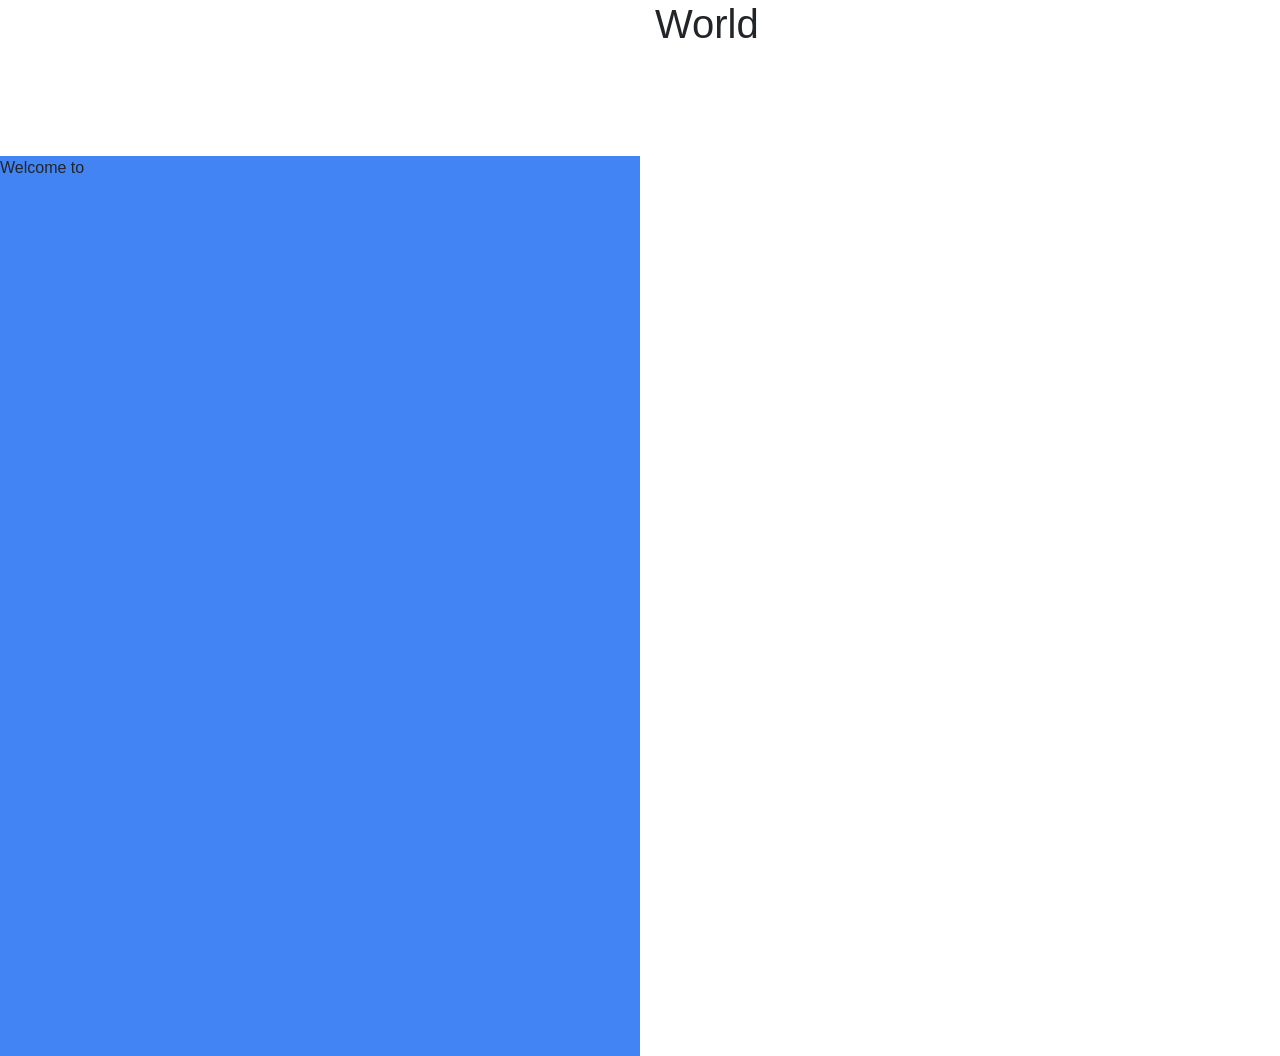
<file: Bootstrap.html>
<!DOCTYPE html>
<html>
    <head>
        <link rel="stylesheet" href="Bootstrap.css">
         <link rel="stylesheet" href="https://cdn.jsdelivr.net/npm/bootstrap@4.4.1/dist/css/bootstrap.min.css" integrity="sha384-Vkoo8x4CGsO3+Hhxv8T/Q5PaXtkKtu6ug5TOeNV6gBiFeWPGFN9MuhOf23Q9Ifjh" crossorigin="anonymous">
    </head>

    <body>
        <div class="row">

            <div class="col-6 leftwrap">
                <label>Welcome to</label>
            </div>

             <div class="col-6">
                <h1>World</h1>
            </div>


        </div>
    </body>
</html>
</file>
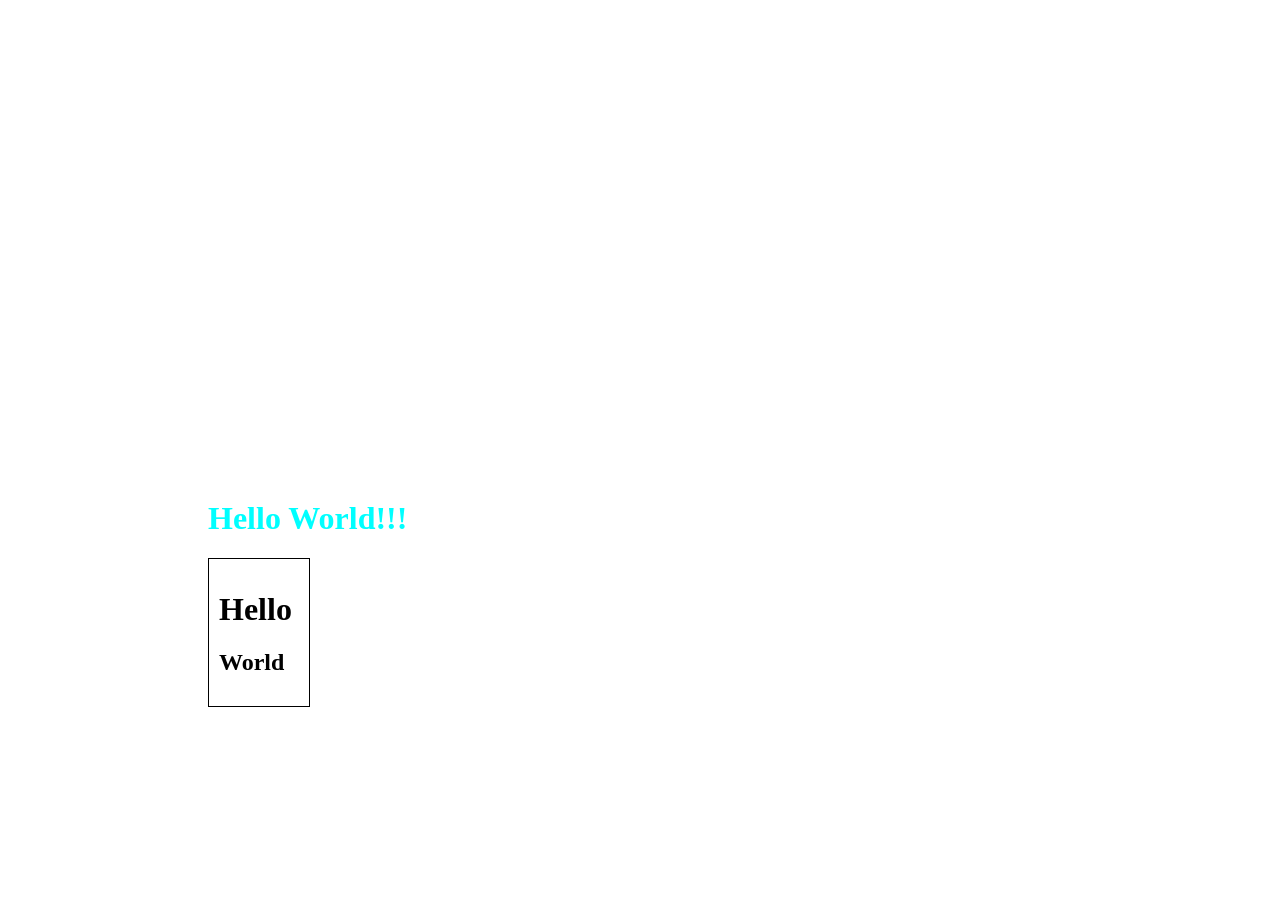
<file: Dashboard.html>
<!DOCTYPE html>
<html>
    <head>
        <title>My webpage</title>
        <link rel="stylesheet" href="Dashboard.css">
    </head>

    <body>
        <h1 class="hlo">Hello World!!!</h1>

        <div class="wraps">
            <h1>Hello</h1> 
            <h2>World</h2>
        </div>
    </body>
</html>
</file>
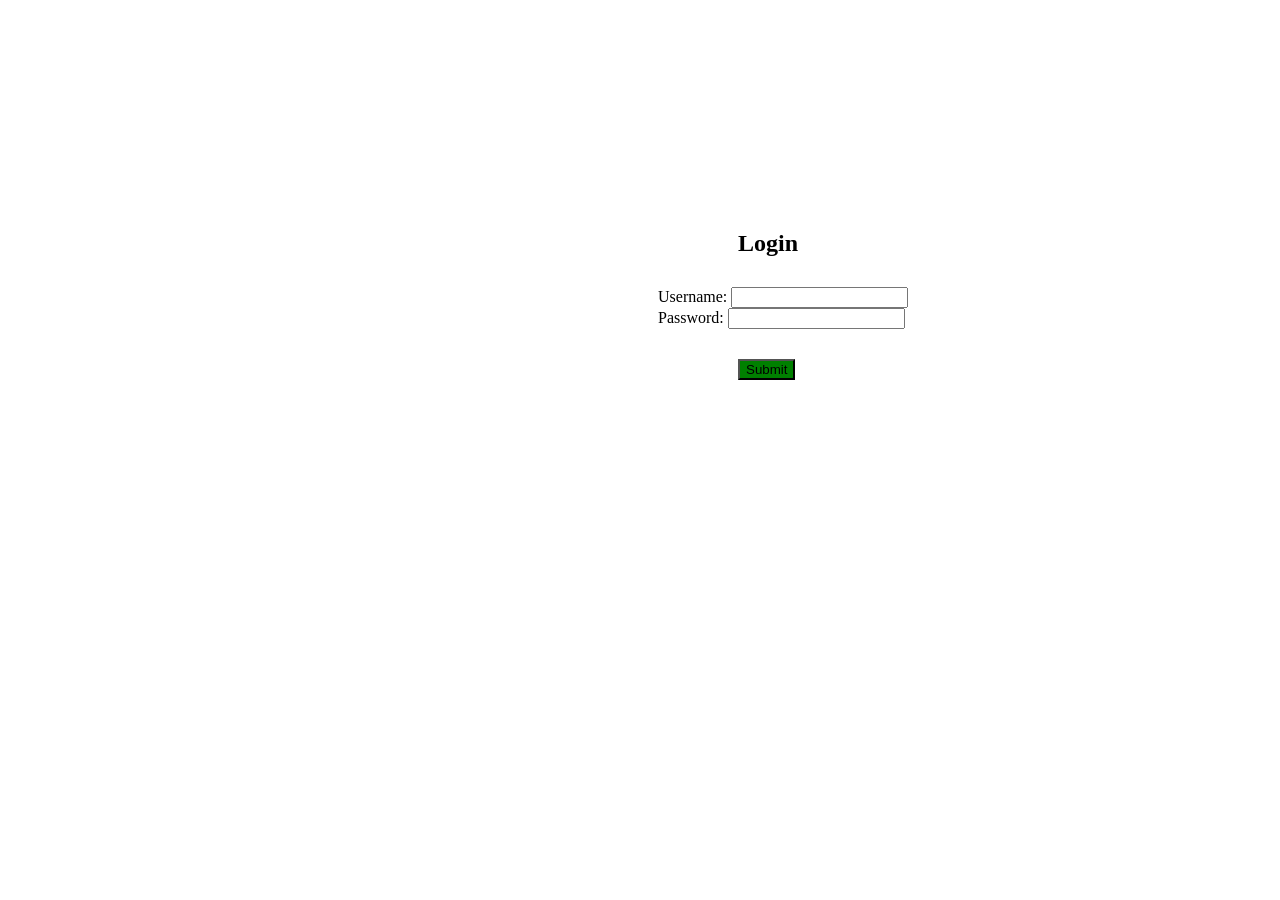
<file: Firstlogin.html>
<!DOCTYPE html>
<html>
    <head>
        <link rel="stylesheet" href="Firstlogin.css">
    </head>

    <body>
         <h2 class="hlo">Login</h2>
        <div class ="world">
            <label>Username: <input type="text"></label><br/>
         <label>Password: <input type="password"></label><br/>
        </div>
        <button class="but">Submit</button>
    </body>
</html>
</file>
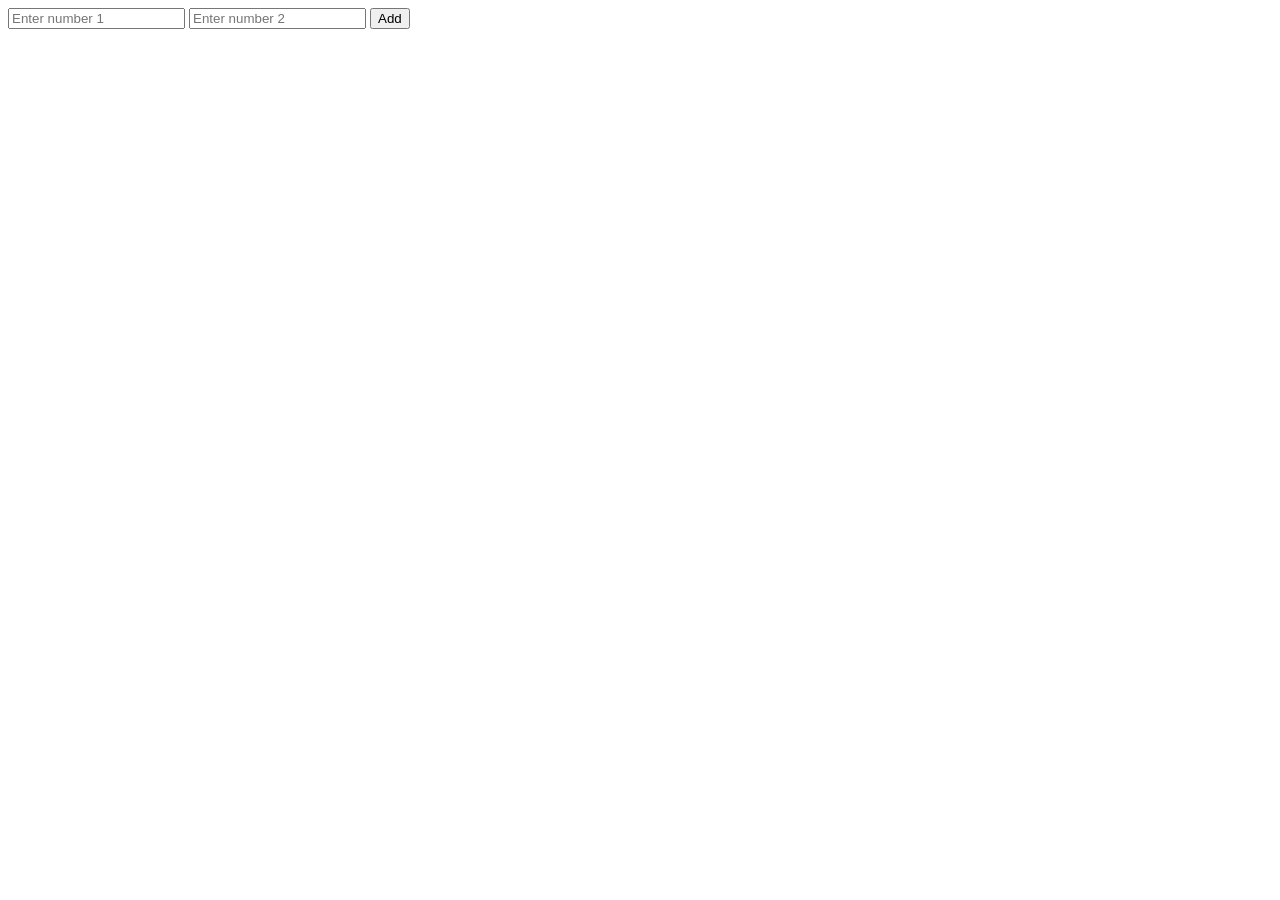
<file: functions.html>
<!DOCTYPE html>
<html lang="en">
<head>
    <title>Document</title>
</head>
<body>
    <input type="text" placeholder="Enter number 1" id ="number1"/>
    <input type="text" placeholder="Enter number 2" id ="number2"/>
    <button onclick="handleAdd()">Add</button>

    <script>
        function handleAdd(){
            let num1 = document.getElementById("number1").value
            let num2 = document.getElementById("number2").value

            console.log(parseInt(num1) + parseInt(num2));
             
        }
    </script>
</body>
</html>
</file>
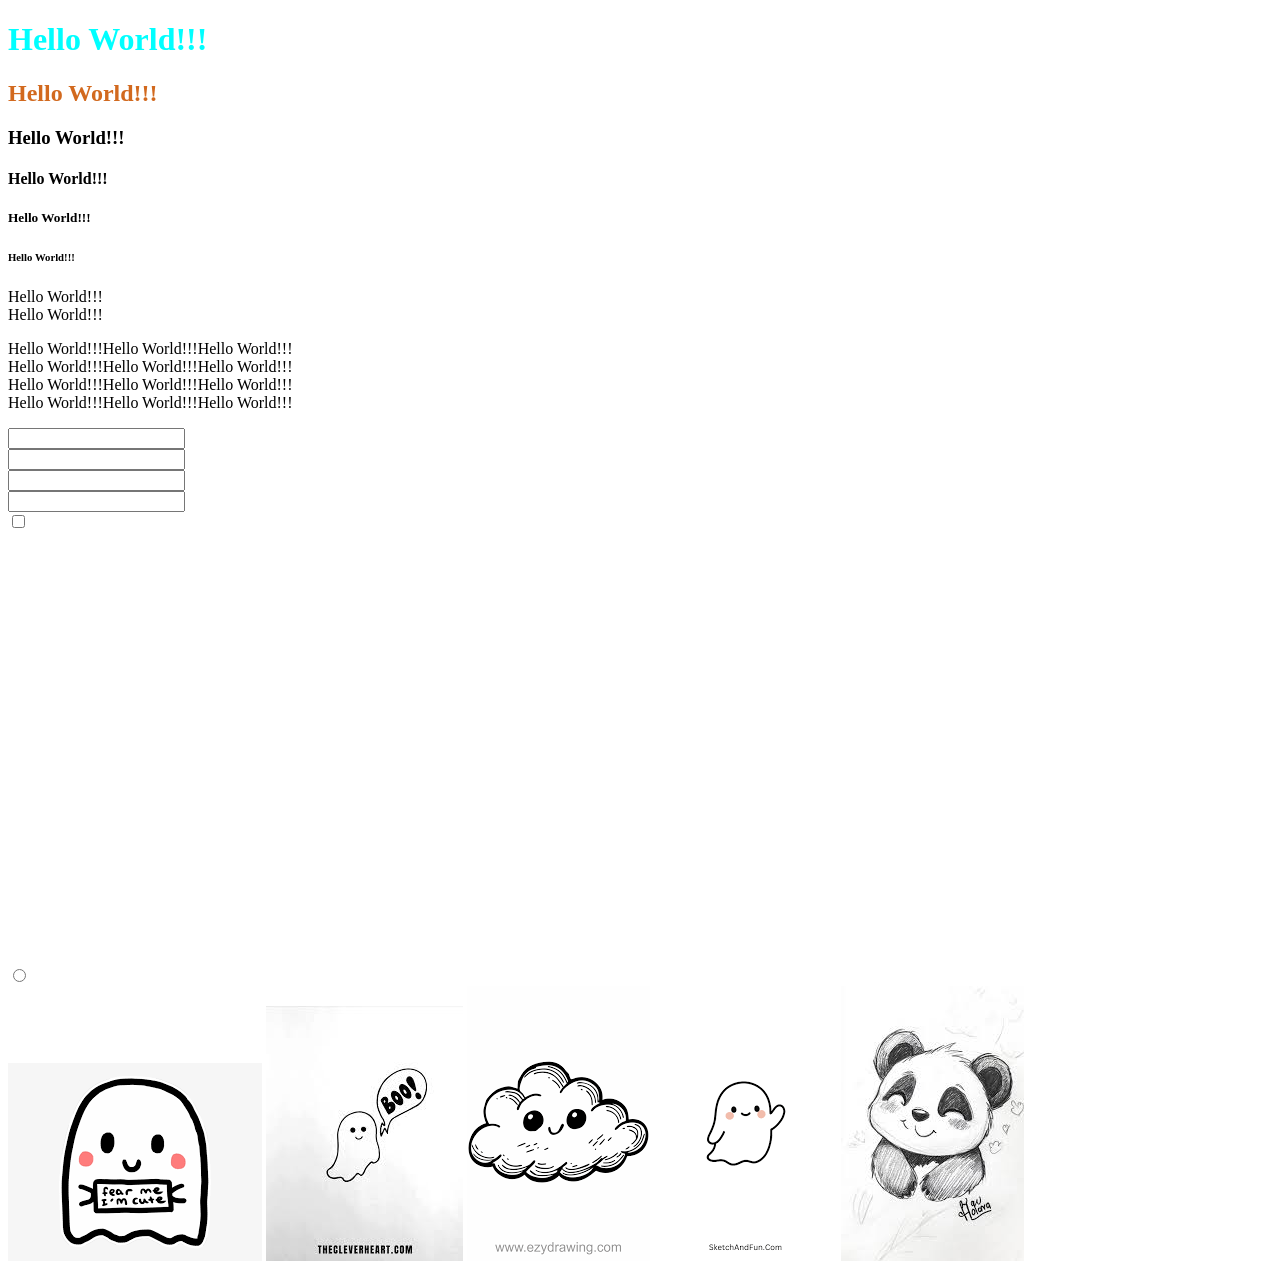
<file: Login.html>
<!DOCTYPE html>

<html>

<head>
    <title>My webpage</title>
    <link rel="stylesheet" href="Login.css">
</head>

<body>
    <h1 class="hlo">Hello World!!!</h1>
    <h2 class="wrld">Hello World!!!</h2>
    <h3>Hello World!!!</h3>
    <h4>Hello World!!!</h4>
    <h5>Hello World!!!</h5>
    <h6>Hello World!!!</h6>

    <label>Hello World!!!</label><br/>
    <span>Hello World!!!</span>

    <p>Hello World!!!Hello World!!!Hello World!!!<br/>Hello World!!!Hello World!!!Hello World!!!<br/>Hello World!!!Hello World!!!Hello World!!!<br/>Hello World!!!Hello World!!!Hello World!!!</p>
    <input type="text"/><br/>
    <input type="password"/><br/>
    <input type="number"/><br/>
    <input type="email"/><br/>
    <input type="checkbox"/><br/>
    <input type="radio"/>

    <iframe src="https://www.google.com/maps/embed?pb=!1m18!1m12!1m3!1d31091.673180443748!2d80.17416778766678!3d13.070061384262416!2m3!1f0!2f0!3f0!3m2!1i1024!2i768!4f13.1!3m3!1m2!1s0x3a5266b2082873a1%3A0x7f2b6f60e42a31f8!2sKoyambedu%2C%20Chennai%2C%20Tamil%20Nadu!5e0!3m2!1sen!2sin!4v1781846234854!5m2!1sen!2sin" width="600" height="450" style="border:0;" allowfullscreen="" loading="lazy" referrerpolicy="no-referrer-when-downgrade"></iframe>

    <iframe width="560" height="315" src="https://www.youtube.com/embed/CVcgrrIQlfk?si=30BTvUhAvNMVEXk2" title="YouTube video player" frameborder="0" allow="accelerometer; autoplay; clipboard-write; encrypted-media; gyroscope; picture-in-picture; web-share" referrerpolicy="strict-origin-when-cross-origin" allowfullscreen></iframe>

    <img src="./Images/blush.png"/>
    <img src="./Images/Boooo.jpeg"/>
    <img src="./Images/cloud.png"/>
    <img src="./Images/cuteghost.png"/>
    <img src="./Images/panda.jpeg"/>

</body>

</html>
</file>
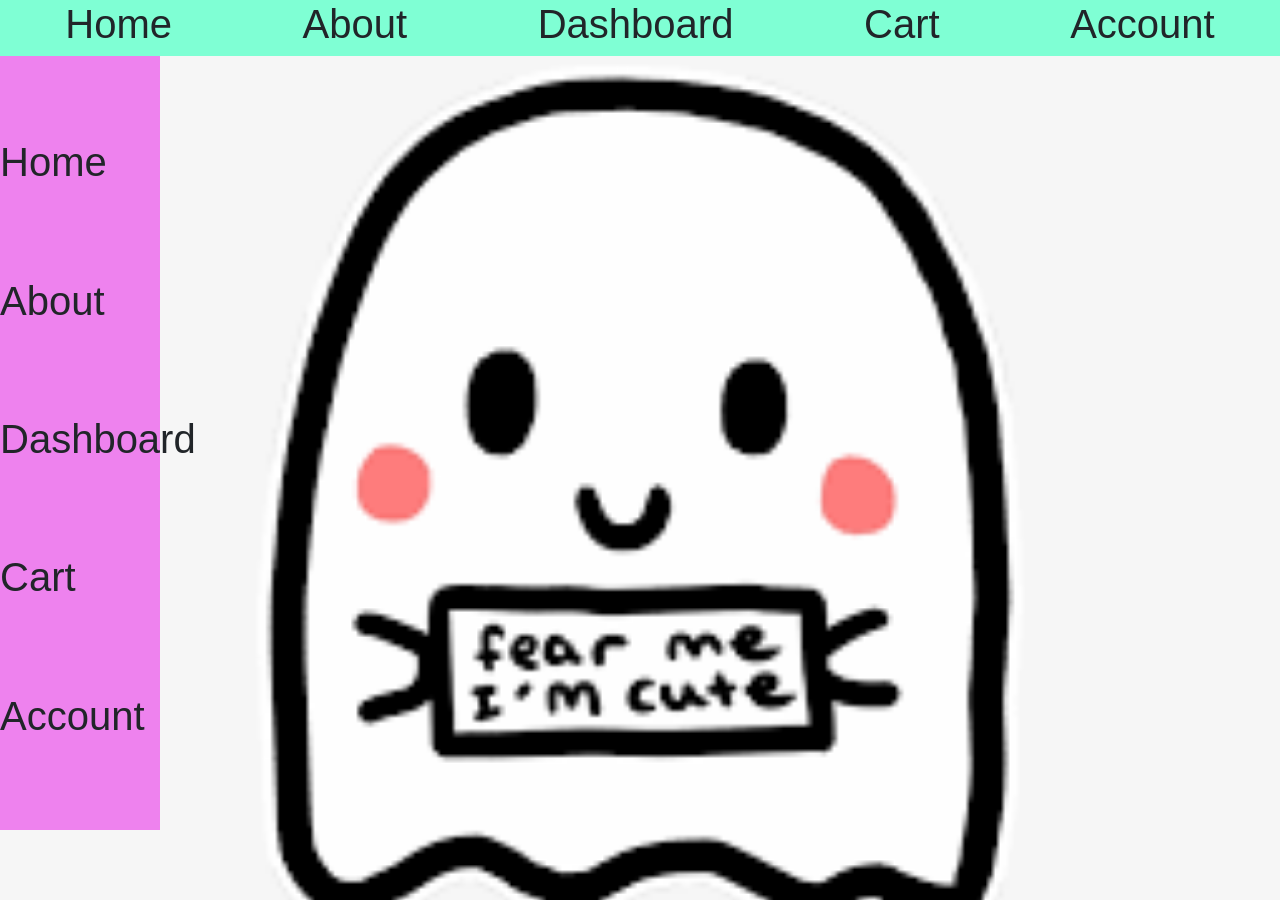
<file: Signup.html>
<!DOCTYPE html>
<html>
    <head>
        <title>My Webpage</title>
        <link rel="stylesheet" href="Signup.css">
        <link rel="stylesheet" href="https://cdn.jsdelivr.net/npm/bootstrap@4.4.1/dist/css/bootstrap.min.css" integrity="sha384-Vkoo8x4CGsO3+Hhxv8T/Q5PaXtkKtu6ug5TOeNV6gBiFeWPGFN9MuhOf23Q9Ifjh" crossorigin="anonymous">
           </head> 

    <body class = "whole">
        <div class="wrap">
        <h1>Home</h1>
        <h1>About</h1>
        <h1>Dashboard</h1>
        <h1>Cart</h1>
        <h1>Account</h1>
        </div>

        <div class="sidewrap">
        <h1>Home</h1>
        <h1>About</h1>
        <h1>Dashboard</h1>
        <h1>Cart</h1>
        <h1>Account</h1>
        </div>
    </body>
</html>
</file>
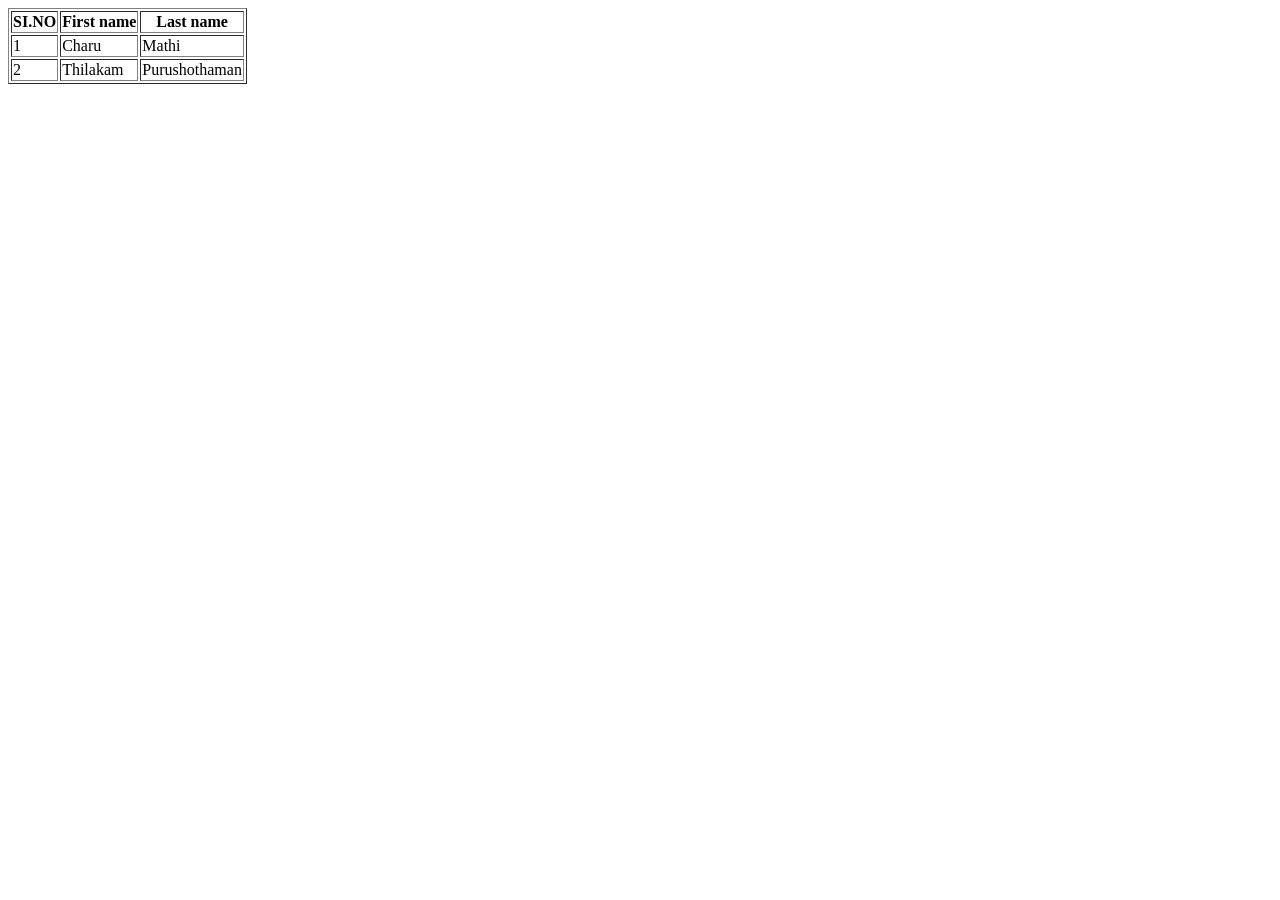
<file: Table.html>
<!DOCTYPE html>
<html>
<head>

</head>
<body>
    <table border="1">
<thead>
<tr>
    <th>SI.NO</th>
    <th>First name</th>
    <th>Last name</th>
</tr>
</thead>

<tbody>
<tr>
    <td>1</td>
    <td>Charu</td>
    <td>Mathi</td>
</tr>
<tr>
    <td>2</td>
    <td>Thilakam</td>
    <td>Purushothaman</td>
</tr>
</tbody>

 <tfoot>

</tfoot>
    </table>

    <script>
        // let a = 10 ----------- int
        // let b = 20.4 --------- float
        // let c = true --------- boolean
        // let d = "Charu" ------ string

        let a = "Welcome"
        console.log(a);

        let b = 5
        let c = 5
        console.log(b + c)
        console.log(b - c)
        console.log(b * c)
        console.log(b / c)
        console.log(b % c)
        console.log(b ** c)      

        let d =20 
        let e =60
        let f =90
        let g =70
        let h =10

        if(d > e && d > f && d > g && d > h){
            console.log("D is greater");
        }
        else if(e > d && e > f && e > g && e > h){
            console.log("E is greater");
            
        }
         else if(f > d && f > e && f > g && f > h){
            console.log("F is greater");
            
        }
         else if(g > d && g > e && g > f && g > h){
            console.log("G is greater");
        }
        else{
            console.log("H is greater");
            
        }

        let i =20 
        let j =60
        let k =90
        let l =70
        let m =10

        if(i < j && i < k && i < l &&  i < m){
            console.log("I  is smaller");
        }
        else if(j < i && j < k && j < l &&  j < m){
            console.log("J is smaller");  
        }
        else if(k < i && k < j && k < l &&  k < m){
            console.log("K is smaller");  
        }
        else if(l < i && l < j && l < k &&  l < m){
            console.log("L is smaller");  
        }
        else{
            console.log("M is smaller");
            
        }

        let arr = [10, 20, 30, "Welcome", 50.5]
        console.log(arr);
// To store multiple values, we use arrays and objects
//6 Array Methods
//Inserts an element at end
        arr.push(100)  
        console.log(arr);
        
        arr.push("Greens")
        console.log(arr);

//Removes an element at end
        arr.pop()
        console.log(arr);

//Inserts an element at beginning
        arr.unshift(0)
        console.log(arr);

//Removes an element at beginning
        arr.shift()
        console.log(arr);

//Counts the element in an array, we use length
        console.log(arr.length);

//To access particular elment, we use index
        console.log(arr[3]);

//Object (Only single property)
let obj = { name : "greens" , tech : "Frontend" , age : 20}
console.log(obj.name);
console.log(obj.age);

    </script>
</body>

</html>
</file>
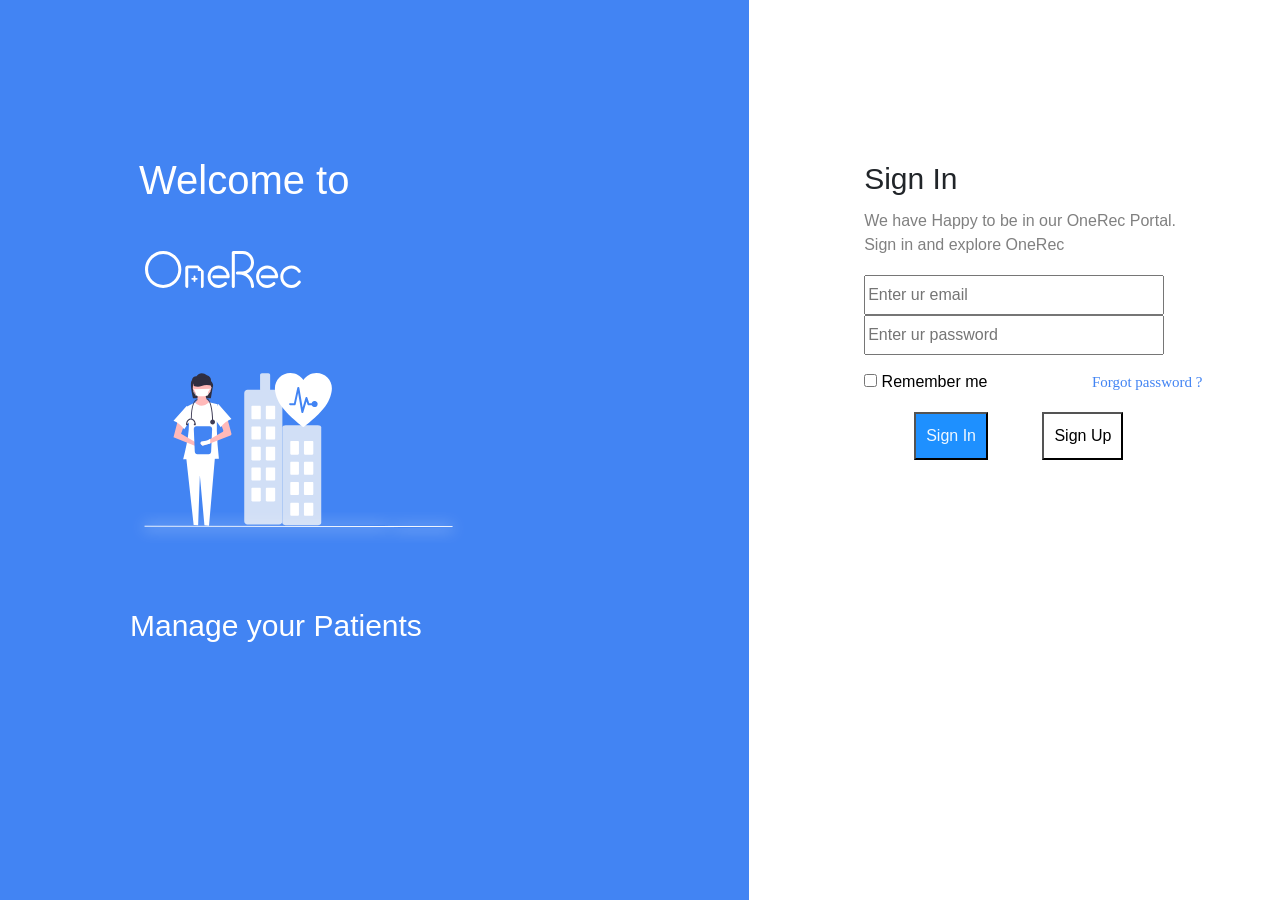
<file: Bootstrap/Signin.html>
<!DOCTYPE html>
<html>
    <head>
        <title>Sign In Page</title>
        <link rel="stylesheet" href="Signin.css">
         <link rel="stylesheet" href="https://cdn.jsdelivr.net/npm/bootstrap@4.4.1/dist/css/bootstrap.min.css" integrity="sha384-Vkoo8x4CGsO3+Hhxv8T/Q5PaXtkKtu6ug5TOeNV6gBiFeWPGFN9MuhOf23Q9Ifjh" crossorigin="anonymous">
    </head>

    <body>
        <div class="row"> 

            <div class="col-7 leftwrap">
                <h1 class="wel">Welcome to</h1></br>
                <img class="one" src="./Images/One-rec-logo.svg"/></br>
                <img class="nur" src="./Images/Nurse.svg"/></br>
                <label class="man">Manage your Patients</label>
            </div>

            <div class="col-5" rightwrap>
                <div class="right">
                <label class="sig">Sign In</label></br>
                <label class="word">We have Happy to be in our OneRec Portal.<br/>Sign in and explore OneRec</label><br/>
                <!-- <label class="ema">Email Address</label><br/> -->
                <input type="email" placeholder="Enter ur email" class="emailinput"/><br/>
                <!-- <label class="pas">Password</label><br/> -->
                <input type="password" placeholder="Enter ur password" class="passwordinput"/><br/>
                <div class="check">
                    <input type="checkbox"/>
                <label class="me">Remember me</label>
                <label class="for">Forgot password ?</label><br/>
                    </div>
                <button class="signin">Sign In</button>
                <button class="signup">Sign Up</button>
            </div>
        </div>
    </body>
</html>
</file>
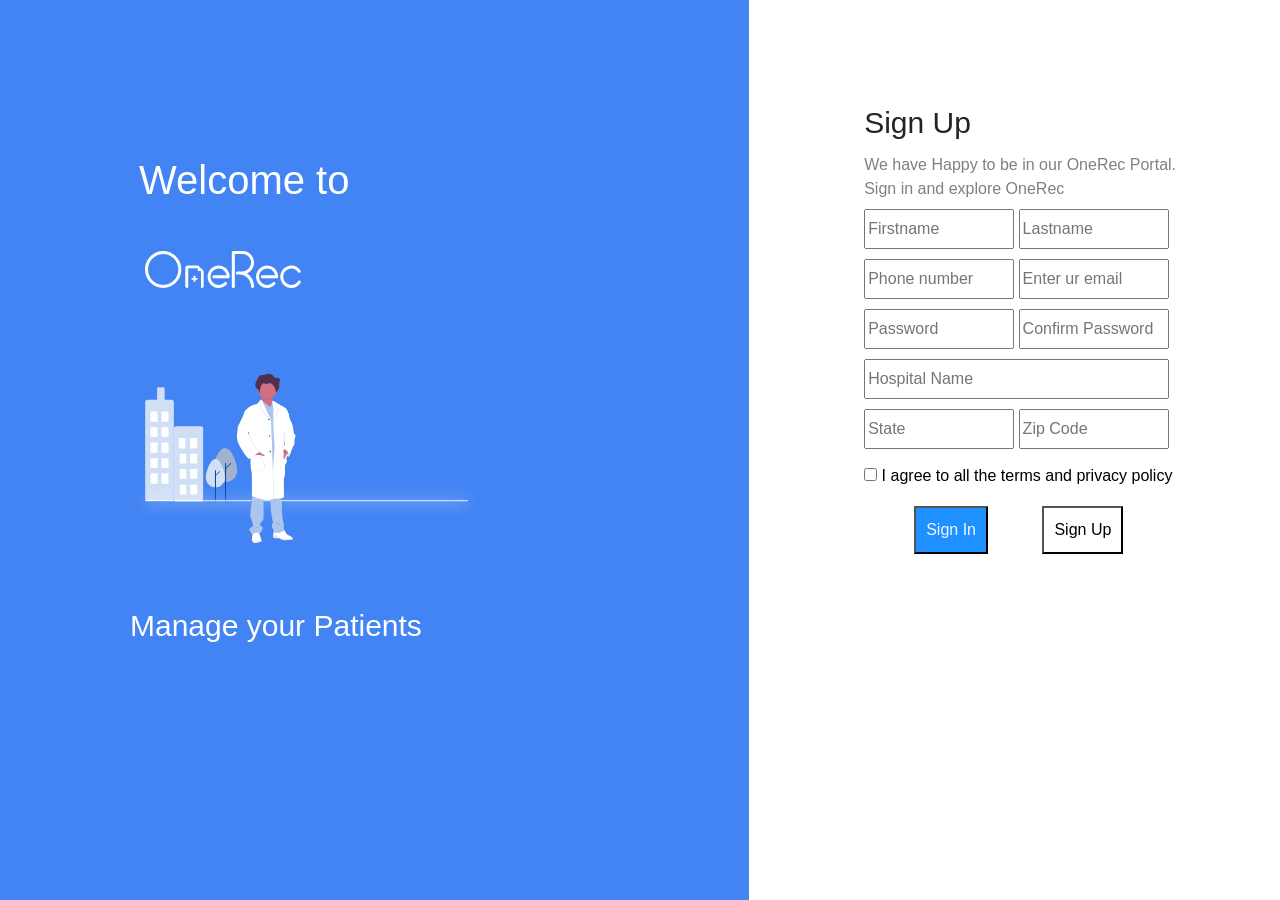
<file: Bootstrap/Signup.html>
<!DOCTYPE html>
<html>
<head>
    <title>Sign Up Page</title>
    <link rel="stylesheet" href="Signup.css">
    <link rel="stylesheet" href="https://cdn.jsdelivr.net/npm/bootstrap@4.4.1/dist/css/bootstrap.min.css" integrity="sha384-Vkoo8x4CGsO3+Hhxv8T/Q5PaXtkKtu6ug5TOeNV6gBiFeWPGFN9MuhOf23Q9Ifjh" crossorigin="anonymous">
</head>
<body>
     <div class="row">

            <div class="col-7 leftwrap">
                <h1 class="wel">Welcome to</h1></br>
                <img class="one" src="./Images/One-rec-logo.svg"/></br>
                <img class="doc" src="./Images/Doctor.svg"/></br>
                <label class="man">Manage your Patients</label>
            </div>

            <div class="col-5" rightwrap>
                <div class="right">
                <label class="sig">Sign Up</label></br>
                <label class="word">We have Happy to be in our OneRec Portal.<br/>Sign in and explore OneRec</label><br/>
                <input type="text" placeholder="Firstname" class="firstinput" id="firstname"/>
                <input type="text" placeholder="Lastname" class="lastinput" id="lastname"/><br/>
                <input type="number" placeholder="Phone number" class="phoneinput" id="phnumber">
                <input type="email" placeholder="Enter ur email" class="emailinput" id="emailid"/><br/>
                <input type="password" placeholder="Password" class="passinput" id="password"/>
                <input type="password" placeholder="Confirm Password" class="cpassinput" id="cpassword"/><br/>
                <input type="text" placeholder="Hospital Name" class="hosinput" id="hosname"/><br/>       
                <input type="text" placeholder="State" class="stateinput" id="statename">
                <input type="number" placeholder="Zip Code" class="zipinput" id="zipcode"/><br/>
                <div class="check">
                    <input type="checkbox" id="check"/>
                <label class="me">I agree to all the terms and privacy policy</label><br/>  
                <button class="signin">Sign In</button>
                <button class="signup" onclick="handleSignup()">Sign Up</button>
                    </div>
            </div>

                <script>
                    function handleSignup(){
                    let fname = document.getElementById("firstname").value
                    let lname = document.getElementById("lastname").value
                    let phonenumber = document.getElementById("phnumber").value
                    let emaill = document.getElementById("emailid").value
                    let pass = document.getElementById("password").value
                    let cpass = document.getElementById("cpassword").value
                    let hname = document.getElementById("hosname").value
                    let sname = document.getElementById("statename").value
                    let zname = document.getElementById("zipcode").value
                    let cname = document.getElementById("check").value

                    if(fname == '' || lname == '' || phonenumber == '' || emaill == '' || pass == '' || cpass == '' || hname == '' || sname == '' || zname == '' || cname == ''){
                        alert("Please fill in all fields!!!");
                    }else{
                        localStorage.setItem("EmailId" , emaill)
                        localStorage.setItem("Password" , pass)
                        alert("Signup Successfull!!!");
                        window.location.href = "Signin.html"
                    }
                }
                </script>

            
</body>

</html>
</file>
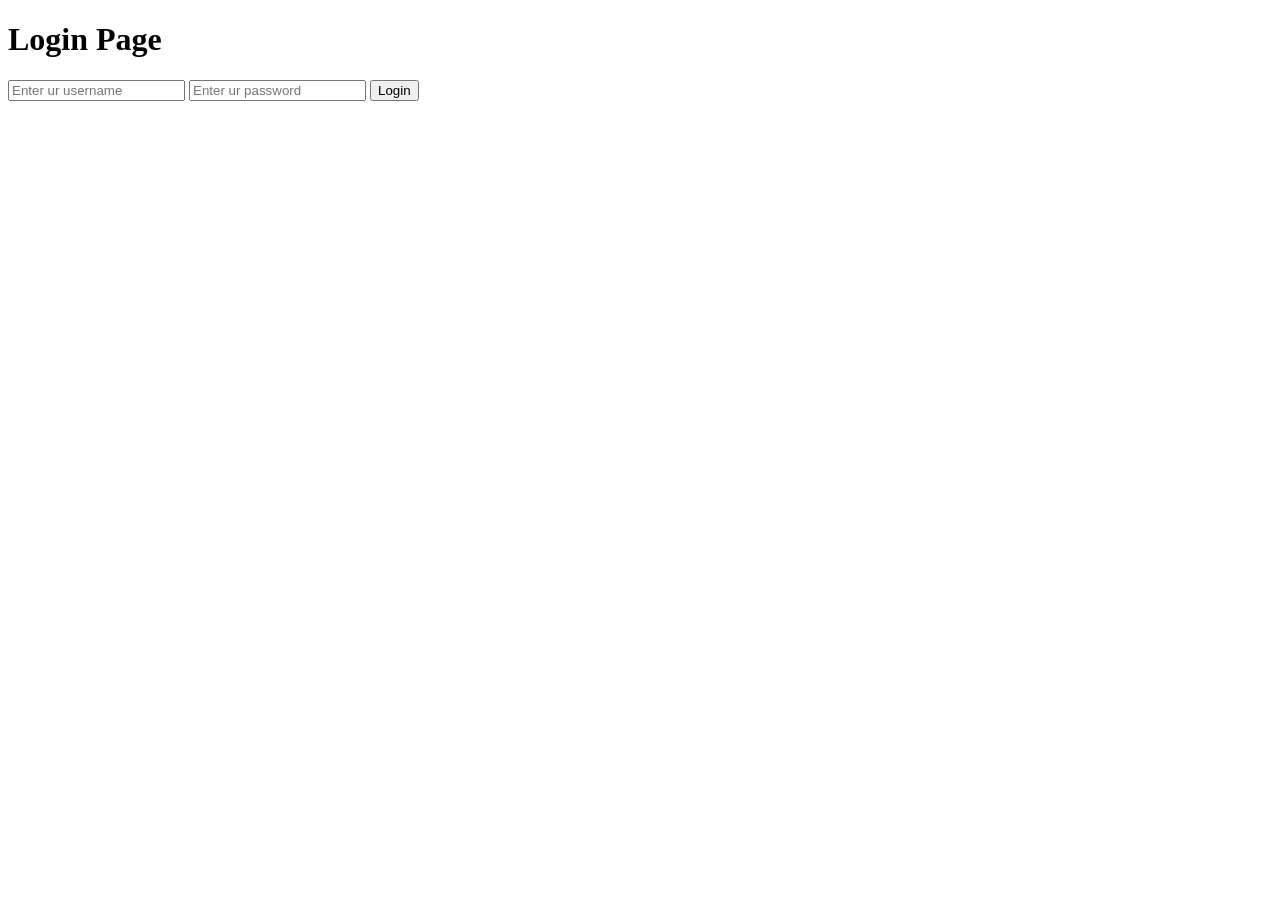
<file: Practice/Log.html>
<!DOCTYPE html>
<html>
<head></head>
    <title>Document</title>
</head>
<body>
    <h1>Login Page</h1>
    <input type="text" placeholder="Enter ur username" id="user"/>
    <input type="text" placeholder="Enter ur password" id="pass"/>
    <button onclick="handleLogin()">Login</button>

    <script>
        function handleLogin(){
        let loginuser = document.getElementById("user").value
        let loginpass = document.getElementById("pass").value

        let signupuser = localStorage.getItem("username")
        let signupass = localStorage.getItem("password")
        
        if(loginuser == '' || loginpass == ''){
            alert("Pls fill in all fields!!!")
        }else if(signupuser == loginuser && signupass == loginpass){
            alert("Login successfull!!!")
        }
        else{
            alert("Invalid creds")
        }
    }
    </script>
</body>
</html>
</file>
<file: Dashboard.css>
.hlo {
    color: aqua;
    margin-left: 200px;
    margin-top: 500px;
}

.wraps {
    margin-left: 200px; 
    border: 1px solid black;
    width: 80px;
    padding: 10px;
}
</file>
<file: Firstlogin.css>
.hlo {
    margin-left: 730px;
    margin-top: 230px;
    width: 100px;
}
.world{
    margin-left: 650px;
    margin-top: 30px;
}
.but{
    margin-left: 730px;
    margin-top: 30px; 
    background-color: green;
}
</file>
<file: Login.css>
.hlo {
    color: aqua;
}

.wrld {
    color: chocolate;
}
</file>
<file: Signup.css>
.whole{
    background-image: url(./Images/blush.png);
    background-repeat: no-repeat;
    background-size: cover;
}

.wrap{
    display: flex;
    justify-content: space-around;
    background-color: aquamarine;
}

.sidewrap{
    display: flex;
    flex-direction: column;
    background-color: violet;
    width: 160px;
    height: 86vh;
    justify-content: space-evenly;
}
</file>
<file: Bootstrap/Signin.css>
.leftwrap{
    background-color: #4284F3;
    height: 100vh;
}
.wel{
    color: #FFFFFF;
    margin-top: 156px;
    margin-left: 139px;
    font-family: sans-serif;
    width: 372px;
}
.one{
    height: 67px;
    margin-left: 130px;
    padding: 15px;
    bottom: 50px;
}
.nur{
     margin-left: 100px;
    height: 230px;
    padding: 30px;
    margin-top: 40px;
}
.man{
    margin-left: 130px;
    height: 57px;
    font-size: 30px;
    margin-top: 30px;
    color: #FFFFFF;
}
.rightwrap{
    margin-top: 150px;
}
.right{
    margin-left: 100px;
}
.sig{
    margin-top: 156px;
    font-size: 30px;
}
.word{
    color: gray;
}
.ema{
    width: 103;
    height: 19;
    top: 358px;
    left: 1230px;
    font-family: Roboto;
    font-size: 15px;
}
.pas{
    width: 71;
    height: 19;
    top: 447px;
    left: 1230px;
    font-family: Roboto;
    font-size: 15px;
}
.check{
    position: relative;
    margin-top: 15px;
}
.me{
    color: black;
}                     
.for{
    width: 140;
    height: 20;
    top: 557px;
    margin-left: 100px;
    font-family: Roboto;
    font-size: 15px;
    color:#4284F3;
}
.signin{
    margin-left: 50px;
    margin-top: 10px;
    background-color:dodgerblue;
    color: aliceblue;
    padding: 10px;
}
.signup{
    margin-left: 50px;
    margin-top: 10px;
    background-color:white;
    color: black;
    padding: 10px;
}

.emailinput{
    width: 300px;
    height: 40px;
    margin-top: 10px;
}
.passwordinput{
    width: 300px;
    height: 40px;
}
</file>
<file: Bootstrap/Signup.css>
.leftwrap{
    background-color: #4284F3;
    height: 100vh;
}
.wel{
    color: #FFFFFF;
    margin-top: 156px;
    margin-left: 139px;
    font-family: sans-serif;
    width: 372px;
}
.one{
   height: 67px;
    margin-left: 130px;
    padding: 15px;
    bottom: 50px;
}
.doc{
     margin-left: 100px;
    height: 230px;
    padding: 30px;
    margin-top: 40px;
}
.man{
    margin-left: 130px;
    height: 57px;
    font-size: 30px;
    margin-top: 30px;
    color: #FFFFFF;
}
.rightwrap{
      margin-top: 150px;
}
.right{
    margin-left: 100px;
}
.sig{
    margin-top: 100px;
    font-size: 30px;
}
.word{
    color: gray;
}
.firstinput{
    width: 150px;
    height: 40px;
}
.lastinput{
    width: 150px;
    height: 40px;
}
.phoneinput{
     width: 150px;
     height: 40px;
     margin-top: 10px;
}
.emailinput{
     width: 150px;
     height: 40px;
}
.passinput{
     width: 150px;
     height: 40px;
     margin-top: 10px;
}
.cpassinput{
     width: 150px;
     height: 40px;
}
.hosinput{
     width: 305px;
     height: 40px;
     margin-top: 10px;
}
.stateinput{
     width: 150px;
     height: 40px;
     margin-top: 10px;
}
.zipinput{
     width: 150px;
     height: 40px;
}
.check{
    position: relative;
    margin-top: 15px;
}
.me{
    color: black;
}                   
.signin{
    margin-left: 50px;
    margin-top: 10px;
    background-color:dodgerblue;
    color: aliceblue;
    padding: 10px;
}
.signup{
    margin-left: 50px;
    margin-top: 10px;
    background-color:white;
    color: black;
    padding: 10px;
}
</file>
